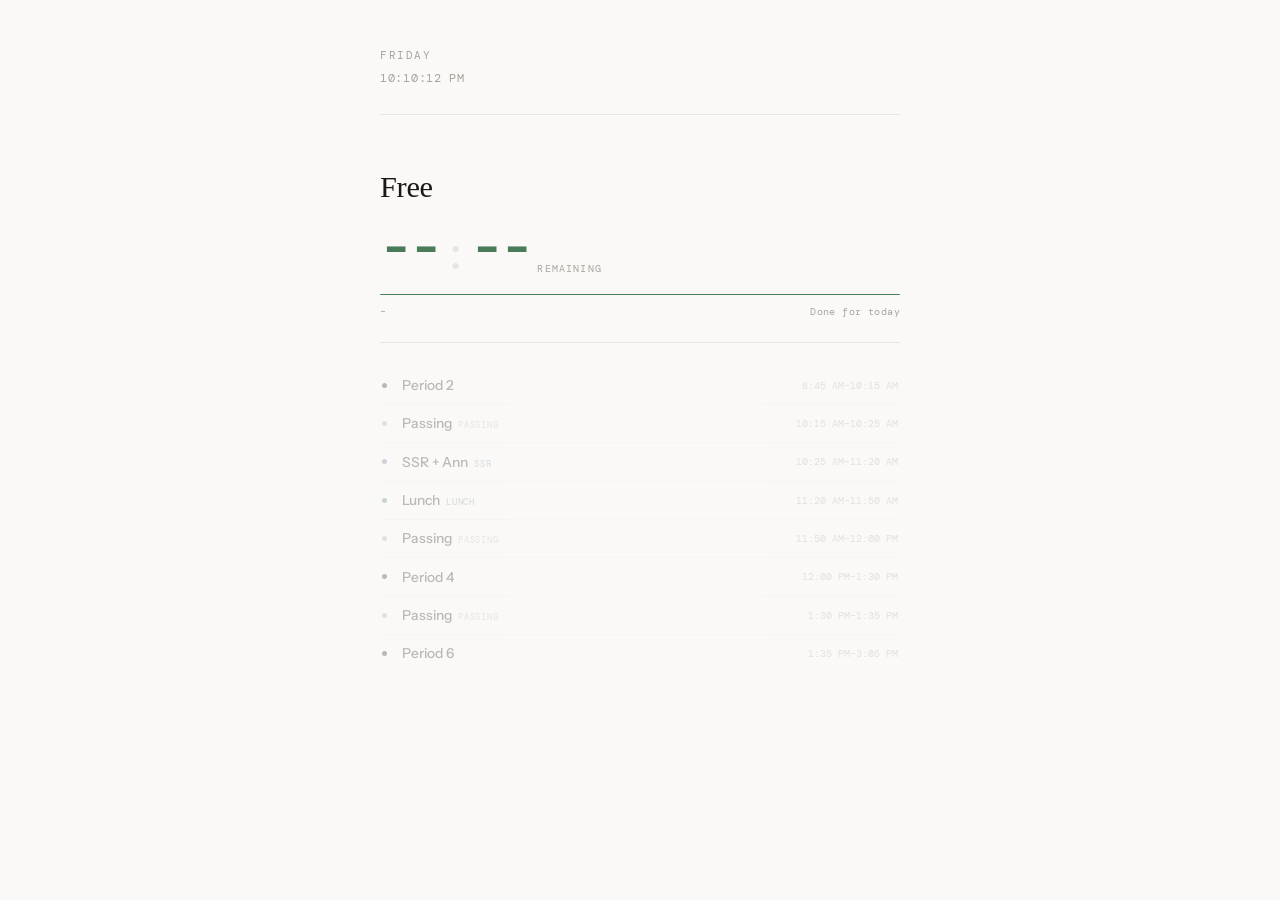
<file: index.html>
<!DOCTYPE html>
<html lang="en">
<head>
<meta charset="UTF-8">
<meta name="viewport" content="width=device-width, initial-scale=1.0">
<title>Bell Schedule</title>

<link href="https://fonts.googleapis.com/css2?family=Instrument+Serif:ital@0;1&family=Instrument+Sans:wght@400;500;600&family=DM+Mono:wght@400;500&display=swap" rel="stylesheet">
<link rel="stylesheet" href="style.css">
</head>

<body>
<div class="page">
  <header>
    <div class="day-badge" id="dayBadge">—</div>
    <div class="live-time" id="liveTime">—</div>
  </header>

  <div class="now-card">
    <div class="now-period-name" id="nowName">—</div>

    <div class="countdown">
      <span class="cd-num" id="cdH" style="display:none">00</span>
      <span class="cd-sep" id="cdSepH" style="display:none">:</span>
      <span class="cd-num" id="cdM">00</span>
      <span class="cd-sep">:</span>
      <span class="cd-num" id="cdS">00</span>
      <span class="cd-unit">remaining</span>
    </div>

    <div class="progress-track">
      <div class="progress-fill" id="progFill"></div>
    </div>

    <div class="period-span">
      <span id="spanStart">—</span>
      <span id="spanEnd">—</span>
    </div>
  </div>

  <div class="next-row" id="nextRow">
    <div class="next-left">
      <span class="next-eyebrow">Next up</span>
      <span class="next-name" id="nextName">—</span>
    </div>
    <div class="next-time" id="nextTime"></div>
  </div>

  <div class="sched-list" id="schedList"></div>
</div>

<script src="script.js"></script>
</body>
</html>
</file>
<file: style.css>
:root {
    --bg: #faf9f7;
    --surface: #ffffff;
    --border: #e8e5e0;
    --border-soft: #f0ede8;
    --text: #1a1814;
    --text-2: #6b6560;
    --text-3: #a8a39d;
  }

  * { margin: 0; padding: 0; box-sizing: border-box; }

  body {
    background: var(--bg);
    color: var(--text);
    font-family: 'Instrument Sans', sans-serif;
    min-height: 100vh;
    display: flex;
    justify-content: center;
    padding: 3rem 1.25rem 5rem;
  }

  .page {
    width: 100%;
    max-width: 520px;
    display: flex;
    flex-direction: column;
  }

  header {
    padding-bottom: 1.75rem;
    border-bottom: 1px solid var(--border);
    margin-bottom: 2rem;
  }

  .day-badge {
    font-family: 'DM Mono', monospace;
    font-size: 0.68rem;
    letter-spacing: 0.14em;
    text-transform: uppercase;
    color: var(--text-3);
    margin-bottom: 0.5rem;
  }

  .day-type-label {
    font-family: 'Verdana', serif;
    font-size: 2.4rem;
    line-height: 1;
    letter-spacing: -0.01em;
    margin-bottom: 0.4rem;
  }

  .live-time {
    font-family: 'DM Mono', monospace;
    font-size: 0.75rem;
    color: var(--text-3);
    letter-spacing: 0.06em;
  }

  .now-card {
    padding: 1.5rem 0;
    border-bottom: 1px solid var(--border);
    margin-bottom: 1.5rem;
  }

  @keyframes pulse {
    0%,100% { opacity:1; transform:scale(1); }
    50% { opacity:0.25; transform:scale(0.6); }
  }

  .now-period-name {
    font-family: 'Verdana', serif;
    font-size: 1.9rem;
    line-height: 1.1;
    margin-bottom: 1.2rem;
    letter-spacing: -0.01em;
  }

  .countdown {
    display: flex;
    align-items: baseline;
    gap: 0;
    margin-bottom: 1rem;
    flex-wrap: wrap;
  }

  .cd-num {
    font-family: 'DM Mono', monospace;
    font-size: 3.4rem;
    font-weight: 500;
    line-height: 1;
    letter-spacing: -0.04em;
    color: var(--accent, #1a1814);
    transition: color 0.4s;
  }

  .cd-sep {
    font-family: 'DM Mono', monospace;
    font-size: 2.6rem;
    font-weight: 400;
    color: var(--border);
    line-height: 1;
    animation: blink 1s step-end infinite;
    margin: 0 0.08em;
  }
  @keyframes blink { 0%,100%{opacity:1} 50%{opacity:0.1} }

  .cd-unit {
    font-family: 'DM Mono', monospace;
    font-size: 0.62rem;
    letter-spacing: 0.12em;
    text-transform: uppercase;
    color: var(--text-3);
    margin-bottom: 0.2rem;
    margin-left: 0.4rem;
    align-self: flex-end;
  }

  .progress-track {
    height: 1px;
    background: var(--border-soft);
    border-radius: 99px;
    overflow: hidden;
    margin-bottom: 0.6rem;
  }

  .progress-fill {
    height: 100%;
    border-radius: 99px;
    background: var(--accent, #1a1814);
    transition: width 1s linear, background 0.4s;
  }

  .period-span {
    display: flex;
    justify-content: space-between;
    font-family: 'DM Mono', monospace;
    font-size: 0.65rem;
    color: var(--text-3);
    letter-spacing: 0.04em;
  }

  .next-row {
    display: flex;
    align-items: center;
    justify-content: space-between;
    padding: 0.85rem 0;
    border-bottom: 1px solid var(--border);
    margin-bottom: 1.5rem;
    gap: 1rem;
  }

  .next-left {
    display: flex;
    flex-direction: column;
    gap: 0.18rem;
  }

  .next-eyebrow {
    font-family: 'DM Mono', monospace;
    font-size: 0.6rem;
    letter-spacing: 0.18em;
    text-transform: uppercase;
    color: var(--text-3);
  }

  .next-name {
    font-size: 0.92rem;
    font-weight: 600;
  }

  .next-time {
    font-family: 'DM Mono', monospace;
    font-size: 0.7rem;
    color: var(--text-3);
    text-align: right;
    flex-shrink: 0;
  }

  .schedule-heading {
    font-family: 'DM Mono', monospace;
    font-size: 0.6rem;
    letter-spacing: 0.18em;
    text-transform: uppercase;
    color: var(--text-3);
    margin-bottom: 0.5rem;
    padding: 0 0.1rem;
  }

  .sched-list {
    display: flex;
    flex-direction: column;
  }

  .sched-item {
    display: grid;
    grid-template-columns: 7px 1fr auto;
    align-items: center;
    gap: 0.8rem;
    padding: 0.65rem 0.15rem;
    border-bottom: 1px solid var(--border-soft);
    transition: opacity 0.3s;
  }

  .sched-item:last-child { border-bottom: none; }
  .sched-item.past { opacity: 0.28; }

  .sched-pip {
    width: 5px;
    height: 5px;
    border-radius: 50%;
    flex-shrink: 0;
    background: var(--item-color, var(--border));
  }

  .sched-item.active .sched-pip { animation: pulse 2s ease infinite; }

  .sched-name {
    font-size: 0.86rem;
    font-weight: 500;
    color: var(--text);
    line-height: 1.2;
  }

  .sched-item.active .sched-name { font-weight: 600; }

  .type-tag {
    display: inline-block;
    font-family: 'DM Mono', monospace;
    font-size: 0.56rem;
    letter-spacing: 0.1em;
    text-transform: uppercase;
    color: var(--item-color, var(--text-3));
    margin-left: 0.35rem;
    opacity: 0.65;
  }

  .sched-time {
    font-family: 'DM Mono', monospace;
    font-size: 0.65rem;
    color: var(--text-3);
    text-align: right;
    white-space: nowrap;
  }

  footer {
    margin-top: 2.5rem;
    font-family: 'DM Mono', monospace;
    font-size: 0.6rem;
    color: var(--text-3);
    letter-spacing: 0.08em;
    text-align: center;
  }
</file>
